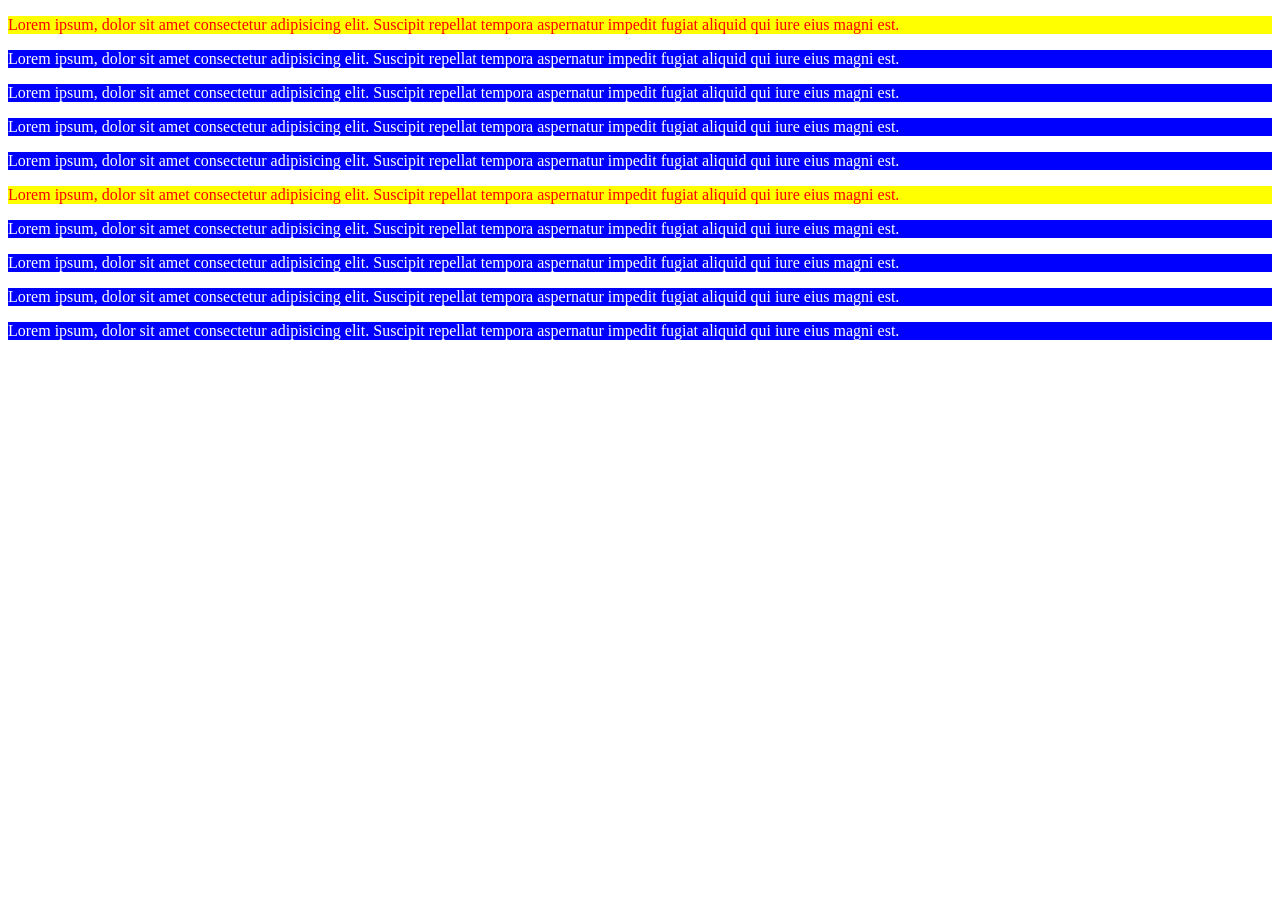
<file: 02-css-play/index.html>
<!DOCTYPE html>
<html lang="en">
<head>
    <meta charset="UTF-8">
    <meta name="viewport" content="width=device-width, initial-scale=1.0">
    <title>CSS </title>
    <style>
        p{
            background-color: blue;
            color: white;
        }
        div p:first-child{
            background-color: yellow;
            color: red;
        }
    </style>
</head>
<body>
    <div class="para">
        <p class="first">Lorem ipsum, dolor sit amet consectetur adipisicing elit. Suscipit repellat tempora aspernatur impedit fugiat aliquid qui iure eius magni est.</p>
        <p>Lorem ipsum, dolor sit amet consectetur adipisicing elit. Suscipit repellat tempora aspernatur impedit fugiat aliquid qui iure eius magni est.</p>
        <p>Lorem ipsum, dolor sit amet consectetur adipisicing elit. Suscipit repellat tempora aspernatur impedit fugiat aliquid qui iure eius magni est.</p>
        <p>Lorem ipsum, dolor sit amet consectetur adipisicing elit. Suscipit repellat tempora aspernatur impedit fugiat aliquid qui iure eius magni est.</p>
        <p>Lorem ipsum, dolor sit amet consectetur adipisicing elit. Suscipit repellat tempora aspernatur impedit fugiat aliquid qui iure eius magni est.</p>
    </div>

    <div class="para">
        <p class="first">Lorem ipsum, dolor sit amet consectetur adipisicing elit. Suscipit repellat tempora aspernatur impedit fugiat aliquid qui iure eius magni est.</p>
        <p>Lorem ipsum, dolor sit amet consectetur adipisicing elit. Suscipit repellat tempora aspernatur impedit fugiat aliquid qui iure eius magni est.</p>
        <p>Lorem ipsum, dolor sit amet consectetur adipisicing elit. Suscipit repellat tempora aspernatur impedit fugiat aliquid qui iure eius magni est.</p>
        <p>Lorem ipsum, dolor sit amet consectetur adipisicing elit. Suscipit repellat tempora aspernatur impedit fugiat aliquid qui iure eius magni est.</p>
        <p>Lorem ipsum, dolor sit amet consectetur adipisicing elit. Suscipit repellat tempora aspernatur impedit fugiat aliquid qui iure eius magni est.</p>
    </div>
</body>
</html>
</file>
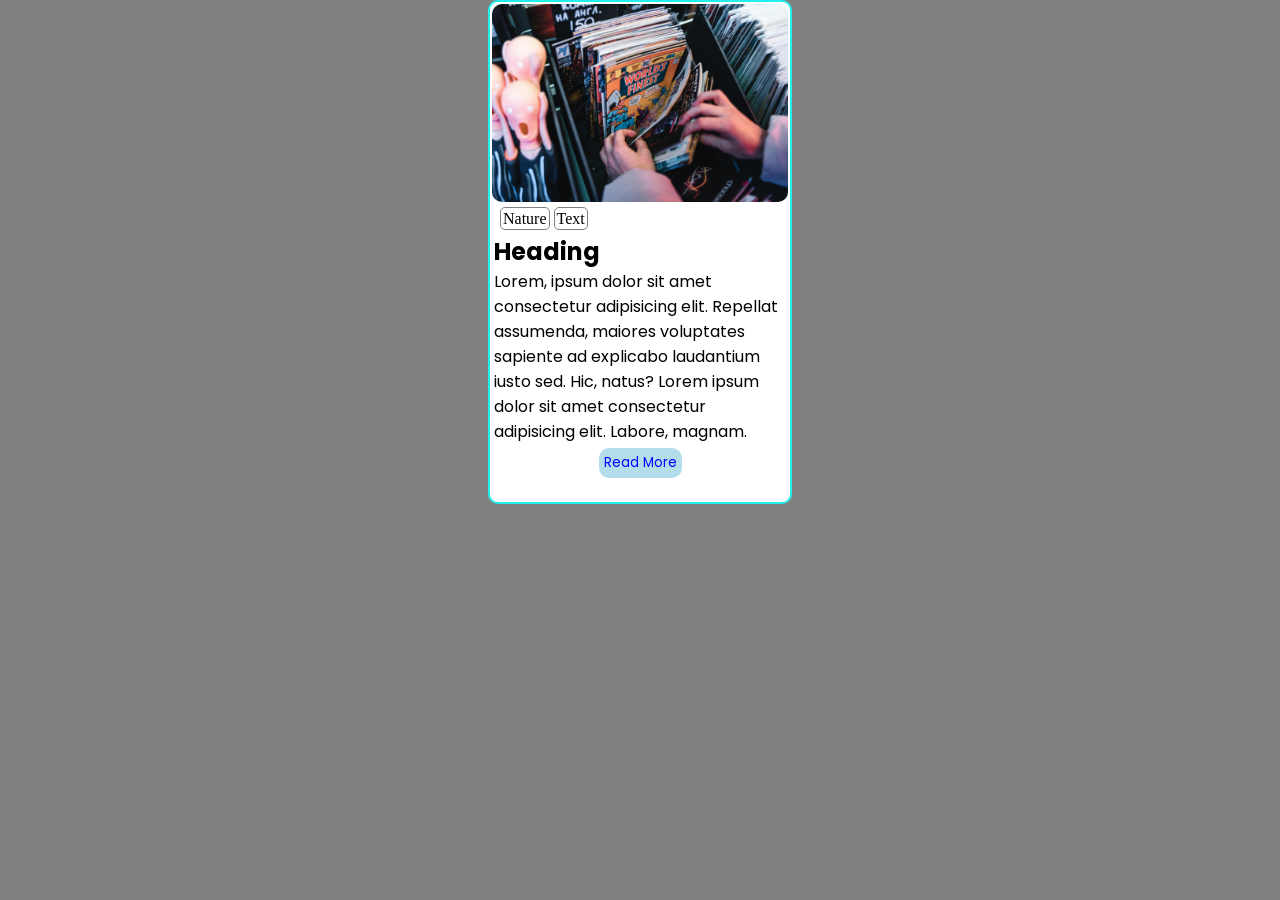
<file: 03-card-design/index.html>
<!DOCTYPE html>
<html lang="en">
<head>
    <meta charset="UTF-8">
    <meta name="viewport" content="width=device-width, initial-scale=1.0">
    <title>Card Design</title>
    <link rel="stylesheet" href="style.css">
</head>
<body>
    <div class="box">
        <div class="image">
            <img width="100%" src="pexels-image.jpg" alt="pixel-image">
        </div>
        
        <div class="tags">
            <span>Nature</span>
            <span>Text</span>
        </div>
        <div class="content">
        <h2>Heading</h2>
        <p>Lorem, ipsum dolor sit amet consectetur adipisicing elit. Repellat assumenda, maiores voluptates sapiente ad explicabo laudantium iusto sed. Hic, natus? Lorem ipsum dolor sit amet consectetur adipisicing elit. Labore, magnam.</p>
        </div>
        <div class="button">
            <button>Read More</button>
        </div>
        
    </div>
</body>
</html>
</file>
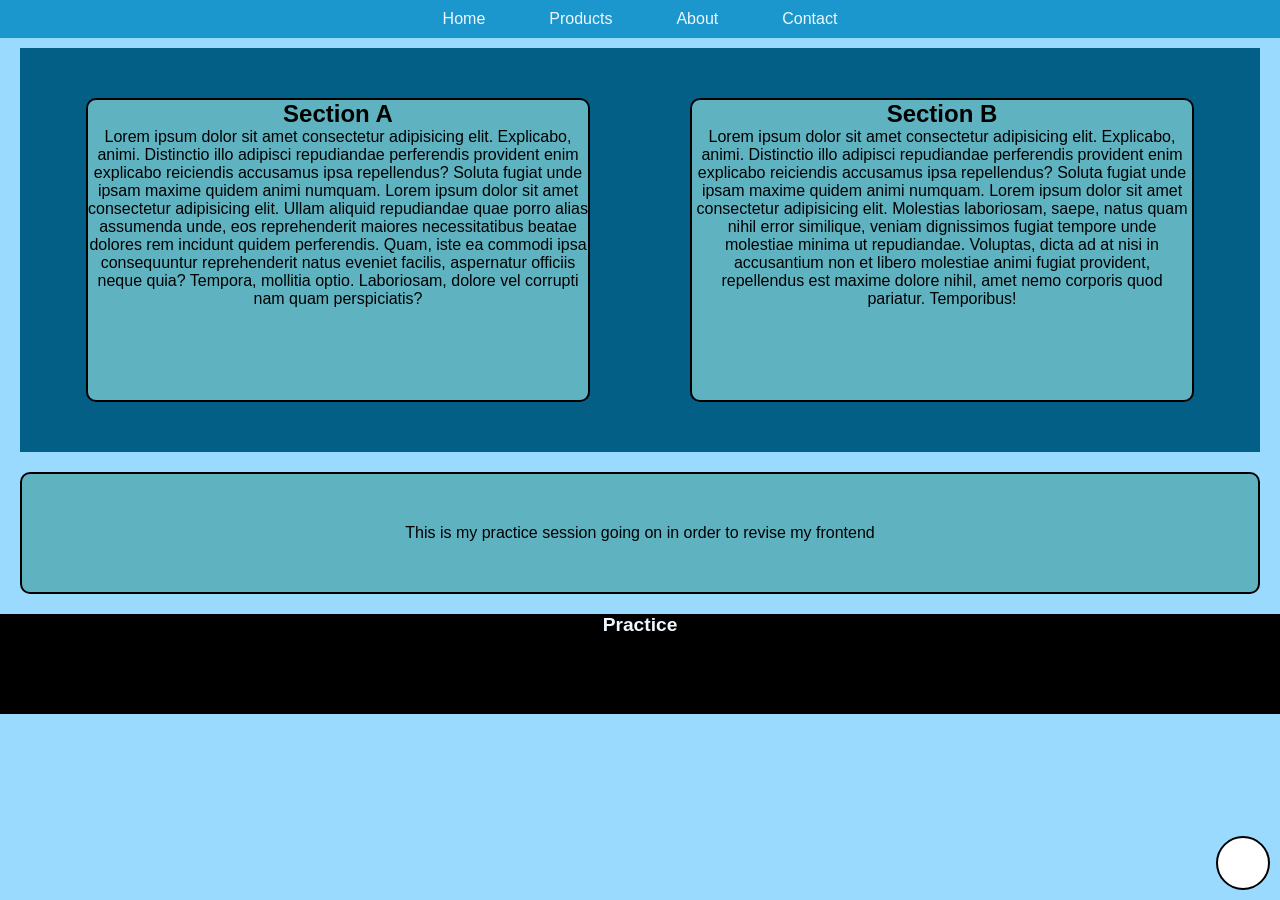
<file: 05-layout-design/index.html>
<!DOCTYPE html>
<html lang="en">
<head>
    <meta charset="UTF-8">
    <meta name="viewport" content="width=device-width, initial-scale=1.0">
    <title>Layout Design</title>
    <style>
        *{
            margin: 0;
            padding: 0;
        }

        body{
            background-color: rgb(154, 218, 255);
        }

        header{
            position: sticky;
            top: 0;
        }

        nav{
            padding: 10px 0px;
            background-color: rgb(27, 151, 205);
        }

        ul{
            text-align: center;
        }

        ul li{
            list-style: none;
            display: inline;
            padding: 30px;
            font-weight: 500;
            font-family: 'Segoe UI', Tahoma, Geneva, Verdana, sans-serif;
        }

        ul li a{
            text-decoration: none;
            color: aliceblue;
        }

        .container{
            display: flex;
            margin: 10px 20px;
            padding: 50px 0px;
            gap: 100px;
            text-align: center;
            justify-content: center;
            background: rgb(4, 95, 134);
        }

        .container section{
            height: 300px;
            width: 500px;
            border: 2px solid black;
            border-radius: 10px;
            font-family: 'Lucida Sans', 'Lucida Sans Regular', 'Lucida Grande', 'Lucida Sans Unicode', Geneva, Verdana, sans-serif;
            background: #5fb3c0;
        }

        footer{
            text-align: center;
            font-size: larger;
            font-weight: 600;
            font-family: 'Segoe UI', Tahoma, Geneva, Verdana, sans-serif;
            background: #000;
            color: aliceblue;
            height: 100px;
        }

        .logo{
            height: 50px;
            width: 50px;
            background: #fff;
            bottom: 10px;
            right: 10px;
            position: fixed;
            border-radius: 50%;
            border: 2px solid black;
            

        }

        .text-box{
            border: 2px solid black;
            border-radius: 10px;
            margin: 20px;
            padding: 50px 0px;
            text-align: center;
            font-family: 'Lucida Sans', 'Lucida Sans Regular', 'Lucida Grande', 'Lucida Sans Unicode', Geneva, Verdana, sans-serif;
            background: #5fb3c0;
        }


    </style>
</head>
<body>
    <header>
        <nav>
            <ul>
                <li><a href="#">Home</a></li> 
                <li><a href="#">Products</a></li>
                <li><a href="#">About</a></li>
                <li><a href="#">Contact</a></li>
            </ul>
        </nav>
    </header>

    <main>
        <div class="container">
        <section>
            <h1>Section A</h1>
            <p>Lorem ipsum dolor sit amet consectetur adipisicing elit. Explicabo, animi. Distinctio illo adipisci repudiandae perferendis provident enim explicabo reiciendis accusamus ipsa repellendus? Soluta fugiat unde ipsam maxime quidem animi numquam. Lorem ipsum dolor sit amet consectetur adipisicing elit. Ullam aliquid repudiandae quae porro alias assumenda unde, eos reprehenderit maiores necessitatibus beatae dolores rem incidunt quidem perferendis. Quam, iste ea commodi ipsa consequuntur reprehenderit natus eveniet facilis, aspernatur officiis neque quia? Tempora, mollitia optio. Laboriosam, dolore vel corrupti nam quam perspiciatis?</p>
        </section>

        <section>
            <h1>Section B</h1>
            <p>Lorem ipsum dolor sit amet consectetur adipisicing elit. Explicabo, animi. Distinctio illo adipisci repudiandae perferendis provident enim explicabo reiciendis accusamus ipsa repellendus? Soluta fugiat unde ipsam maxime quidem animi numquam. Lorem ipsum dolor sit amet consectetur adipisicing elit. Molestias laboriosam, saepe, natus quam nihil error similique, veniam dignissimos fugiat tempore unde molestiae minima ut repudiandae. Voluptas, dicta ad at nisi in accusantium non et libero molestiae animi fugiat provident, repellendus est maxime dolore nihil, amet nemo corporis quod pariatur. Temporibus!</p>
        </section>
    </div>
    </main>

    <div class="text-box">
        <p>This is my practice session going on in order to revise my frontend</p>
    </div>

    <div class="logo"></div>

    <footer>
        <p>Practice</p>
    </footer>
</body>
</html>
</file>
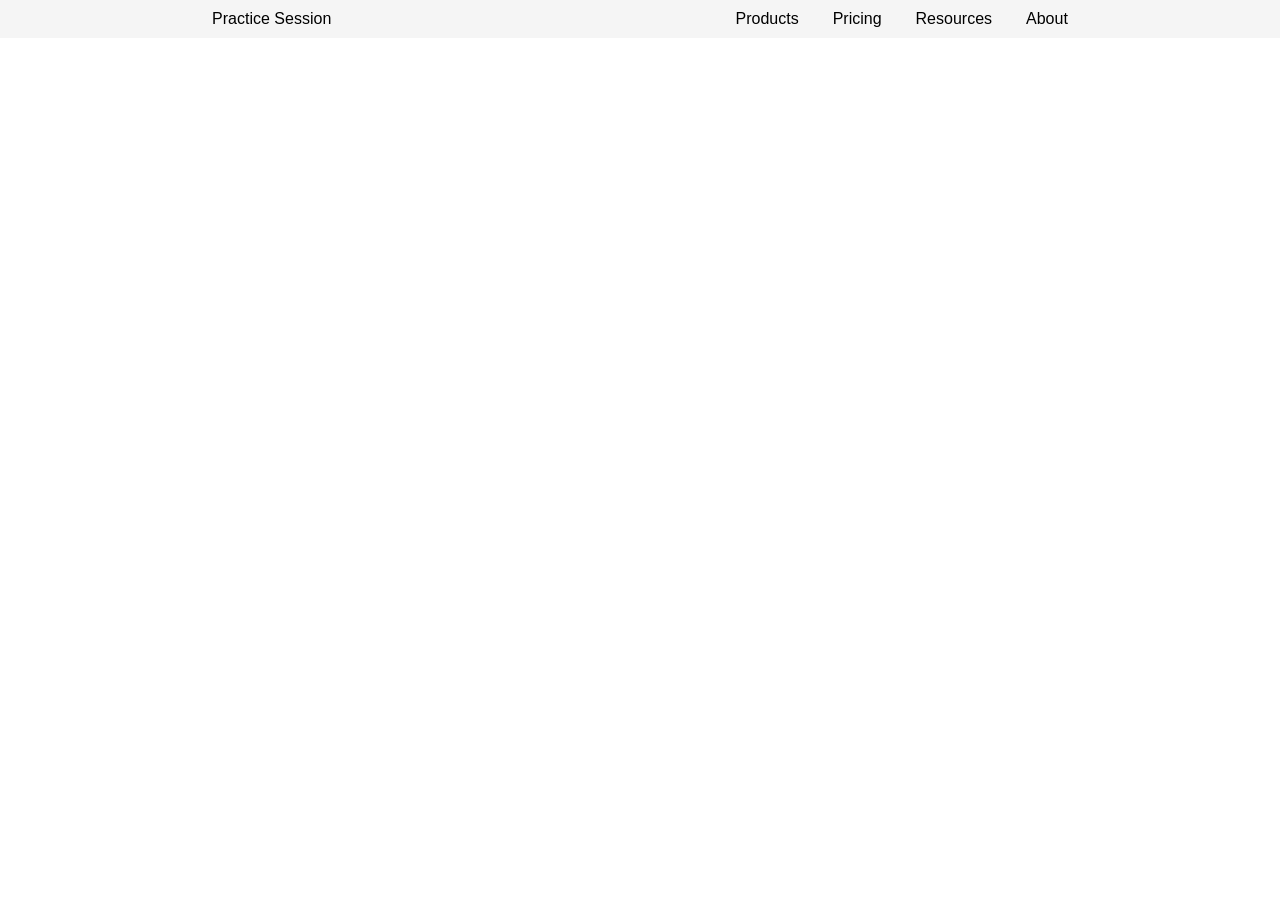
<file: 06-navbar-flex/index.html>
<!DOCTYPE html>
<html lang="en">
<head>
    <meta charset="UTF-8">
    <meta name="viewport" content="width=device-width, initial-scale=1.0">
    <title>Navbar Flex</title>
    <style>
        *{
            margin: 0;
            padding: 0;
        }

        nav{
            display: flex;
            justify-content: space-around;
            align-items: center;
            font-family: 'Segoe UI', Tahoma, Geneva, Verdana, sans-serif;
            padding: 10px;
            background: whitesmoke;
        }
        .right ul{
            display: flex;
            gap: 34px;
        }
        .right ul li{
            list-style: none;
            display: flex;
            align-items: center;
        }
    </style>
</head>
<body>
    <header>
        <nav>
            <div class="logo">
                Practice Session
            </div>
            <div class="right">
                <ul>
                    <li>Products</li>
                    <li>Pricing</li>
                    <li>Resources</li>
                    <li>About</li>
                </ul>
            </div>
        </nav>
    </header>
</body>
</html>
</file>
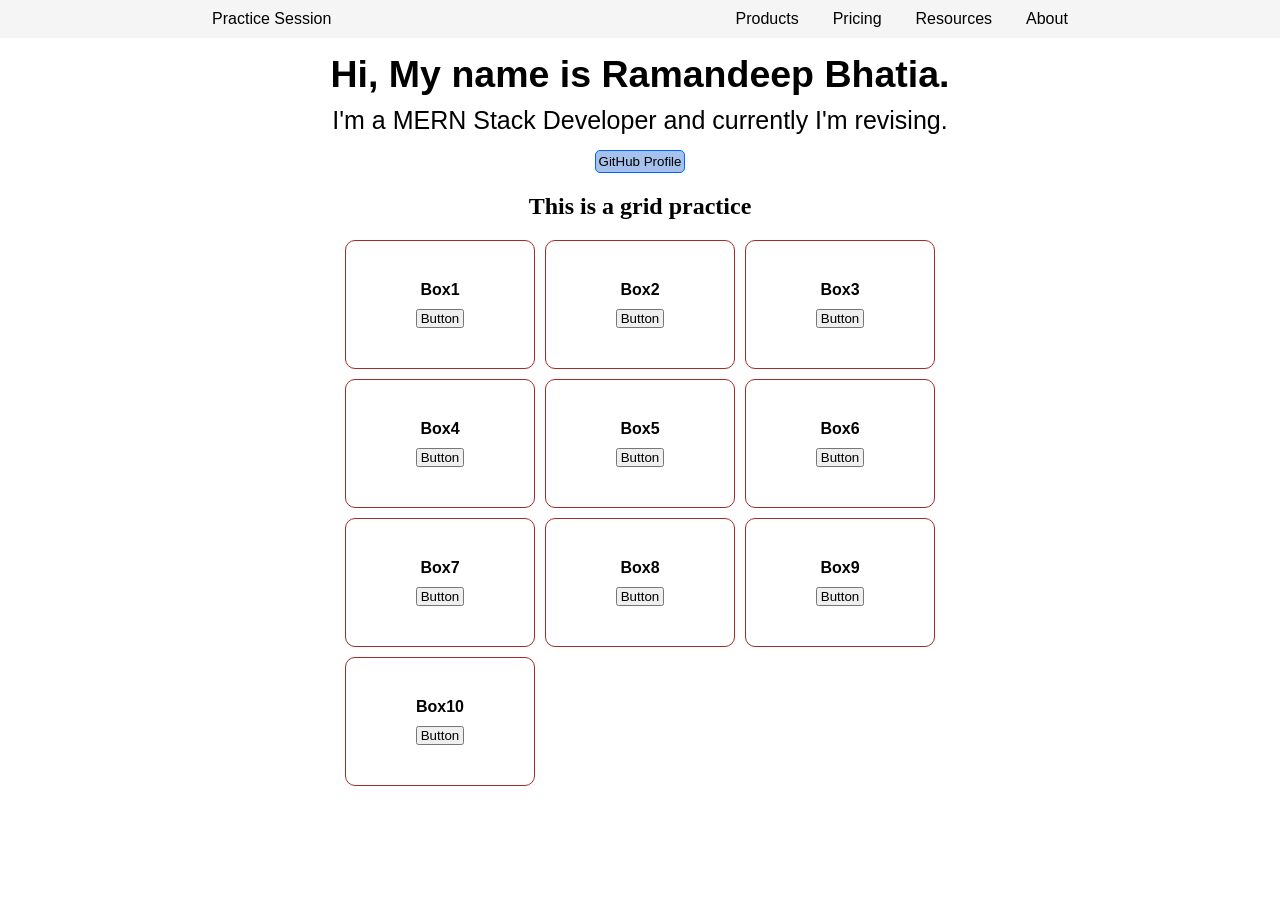
<file: 07-grid-design/index.html>
<!DOCTYPE html>
<html lang="en">
<head>
    <meta charset="UTF-8">
    <meta name="viewport" content="width=device-width, initial-scale=1.0">
    <title>Navbar Flex</title>
    <style>
        *{
            margin: 0;
            padding: 0;
        }

        nav{
            display: flex;
            justify-content: space-around;
            align-items: center;
            font-family: 'Segoe UI', Tahoma, Geneva, Verdana, sans-serif;
            padding: 10px;
            background: whitesmoke;
        }
        .right ul{
            display: flex;
            gap: 34px;
        }
        .right ul li{
            list-style: none;
            display: flex;
            align-items: center;
        }

        .main {
            display: flex;
            flex-direction: column;
            justify-content: center;
            align-items: center;
            font-family: 'Segoe UI', Tahoma, Geneva, Verdana, sans-serif;
            gap: 10px;
            margin: 15px;

            font-size: 25px;
        }

        .main button{
            padding: 3px;
            border: 1px solid rgb(0, 102, 255);
            border-radius: 5px;
            font-family: 'Segoe UI', Tahoma, Geneva, Verdana, sans-serif;
            margin-top: 5px;
            background-color: rgba(103, 151, 223, 0.591);
            cursor: pointer;
        }

        .main button:hover{
            background: rgba(70, 115, 182, 0.591);
        }

        .grid{
            display: flex;
            flex-direction: column;
            justify-content: center;
            align-items: center;
            margin: 20px;
            gap: 20px;
        }

        .box{
            font-family: 'Segoe UI', Tahoma, Geneva, Verdana, sans-serif;
            font-weight: bolder;
            border: 1px solid brown;
            text-align: center;
            padding: 40px 70px;
            border-radius: 10px;
            display: flex;
            flex-direction: column;
            gap: 10px;
        }

        .parent{
            display: grid;
            grid-template-columns: 1fr 1fr 1fr;
            gap: 10px;
        }

        @media screen and (max-width: 600px){
            .parent{
                grid-template-columns: 1fr;
            }
        }

    </style>
</head>
<body>
    <header>
        <nav>
            <div class="logo">
                Practice Session
            </div>
            <div class="right">
                <ul>
                    <li>Products</li>
                    <li>Pricing</li>
                    <li>Resources</li>
                    <li>About</li>
                </ul>
            </div>
        </nav>
    </header>

    <main>
        <section class="hero">
            <div class="main">
                <h2>Hi, My name is Ramandeep Bhatia.</h2>
                <p>I'm a MERN Stack Developer and currently I'm revising.</p>
                <button>GitHub Profile</button>
            </div>
        </section>

        <section>
            <div class="grid">
                <h2>This is a grid practice</h2>
                <div class="parent">
                    <div class="box">
                        <p>Box1</p>
                        <button>Button</button>
                    </div>
                    <div class="box">
                        <p>Box2</p>
                        <button>Button</button>
                    </div>
                    <div class="box">
                        <p>Box3</p>
                        <button>Button</button>
                    </div>
                    <div class="box">
                        <p>Box4</p>
                        <button>Button</button>
                    </div>
                    <div class="box">
                        <p>Box5</p>
                        <button>Button</button>
                    </div>
                    <div class="box">
                        <p>Box6</p>
                        <button>Button</button>
                    </div>
                    <div class="box">
                        <p>Box7</p>
                        <button>Button</button>
                    </div>
                    <div class="box">
                        <p>Box8</p>
                        <button>Button</button>
                    </div>
                    <div class="box">
                        <p>Box9</p>
                        <button>Button</button>
                    </div>
                    <div class="box">
                        <p>Box10</p>
                        <button>Button</button>
                    </div>
                </div>
            </div>
        </section>
        
    </main>
</body>
</html>
</file>
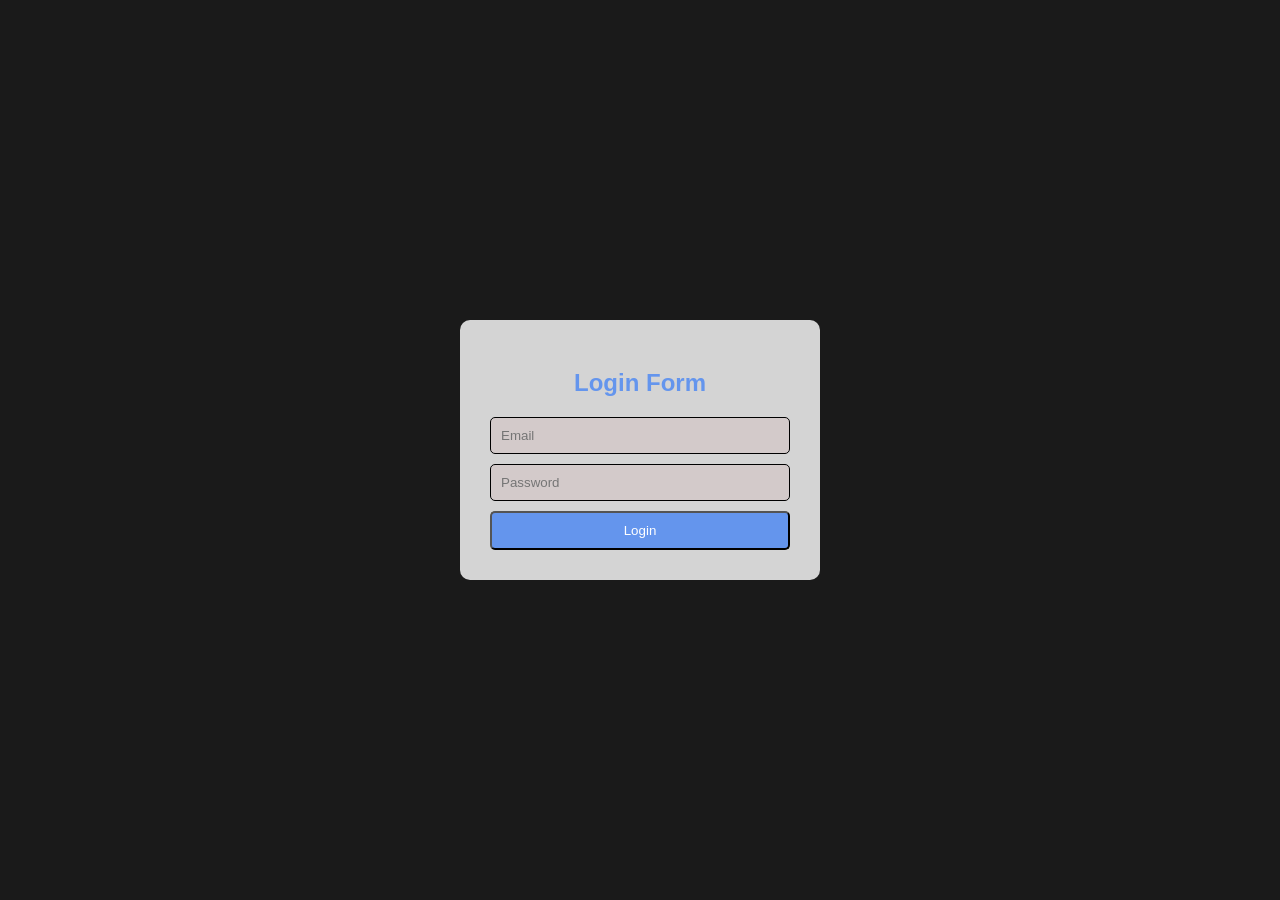
<file: 08-login-page/index.html>
<!DOCTYPE html>
<html lang="en">
<head>
    <meta charset="UTF-8">
    <meta name="viewport" content="width=device-width, initial-scale=1.0">
    <title>Login Page</title>
    <link rel="stylesheet" href="style.css">
</head>
<body>
    <div class="card">
        <h2>Login Form</h2>
        <form>
            <input type="email" placeholder="Email">
            <input type="password" placeholder="Password">
            <button type="submit">Login</button>
        </form>
    </div>
</body>
</html>
</file>
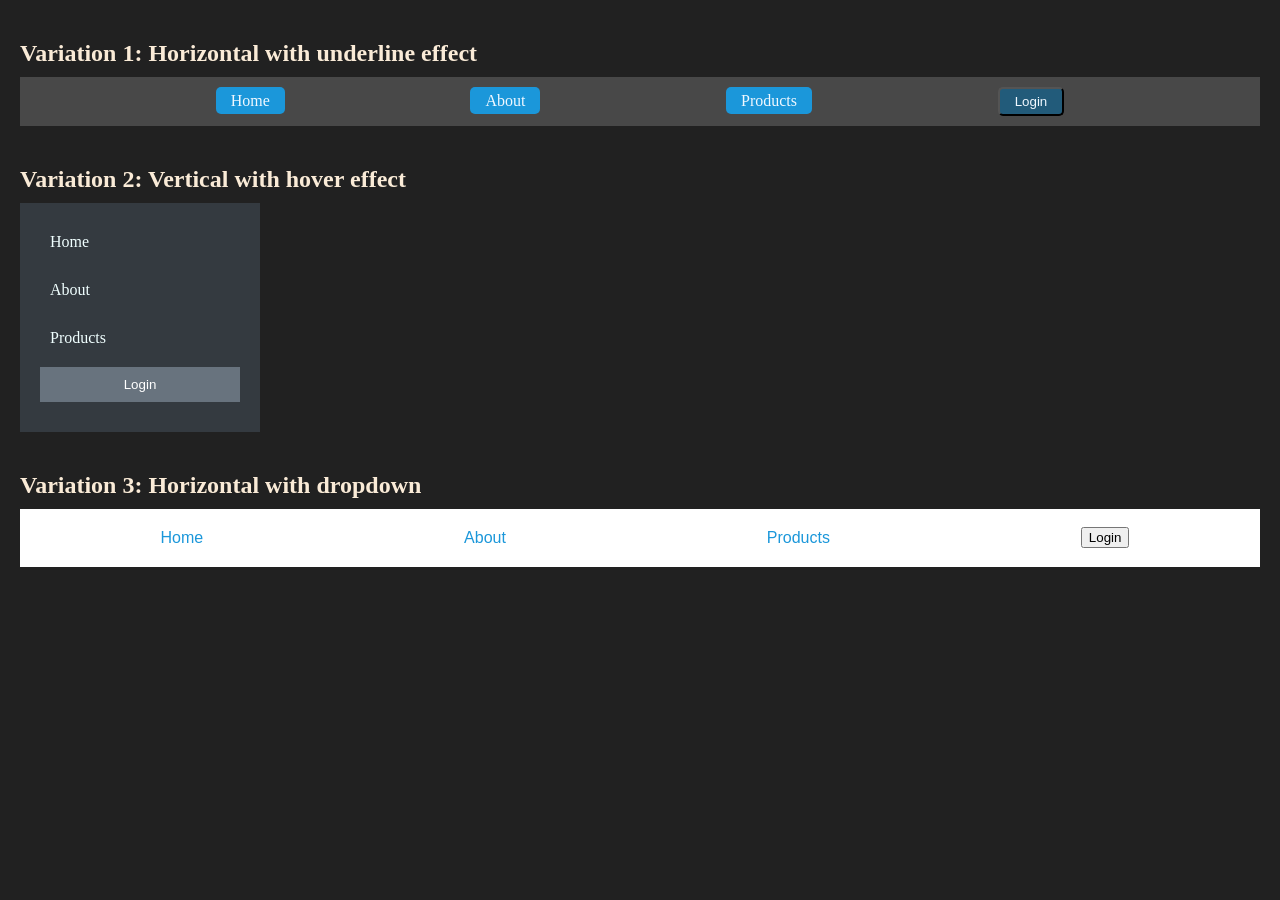
<file: 09-more-navbars/index.html>
<!DOCTYPE html>
<html lang="en">
<head>
    <meta charset="UTF-8">
    <meta name="viewport" content="width=device-width, initial-scale=1.0">
    <title>Navbars</title>
    <style>
        body{
            font-family: Georgia, 'Times New Roman', Times, serif;
            margin: 0;
            padding: 20px;
            background-color: #212121;
            color: antiquewhite;
        }

        .nav{
            margin-bottom: 40px;
        }

        h2{
            margin-bottom: 10px;
        }

        .nav1{
            background-color: #484848;
            padding: 10px;
        }

        .nav1 ul{
            list-style-type: none;
            display: flex;
            justify-content: space-evenly;
            align-items: center;
            margin: 0;
            padding: 0; 
        }

        .nav1 li{
            display: inline;
        }

        .nav1 a{
            text-decoration: none;
            color: aliceblue;
            background-color: #1b97da;
            padding: 5px 15px;
            border-radius: 5px;

            position: relative;
        }

        .nav1 .login-button{
            color: aliceblue;
            background-color: #196289c8;
            padding: 5px 15px;
            border-radius: 5px;
            cursor: pointer;
        }

        .nav1 a::after{
            content: "";
            position: absolute;
            height: 2px;
            width: 100%;
            bottom: 0;
            left: 0;
            background-color: #011d2c;
            transform: scaleX(0);
            transition: transform 0.3s ease-in-out;
        }

        .nav1 a:hover::after{
            transform: scaleX(1);
        }



        .nav2{
            background-color: #343a40;
            width: 200px;
            padding: 20px;
        }

        .nav2 ul{
            list-style-type: none;
            margin: 0;
            padding: 0;
        }

        .nav2 li{
            margin-bottom: 10px;
        }

        .nav2 a{
            text-decoration: none;
            color: azure;
            display: block;
            padding: 10px;
            width: 100%;
        }

        .nav2 a:hover{
            background-color: #68737e;
        }

        .nav2 .login-button{
            background-color: #68737e;
            color: #fff;
            border: none;
            width: 100%;
            padding: 10px;
            cursor: pointer;
        }

        .nav2 .login-button:hover{
            background-color: #678bae;
            border: 1px solid white;
        }

        .nav3{
            background-color: #fff;
            padding: 10px;
        }

        .nav3 ul{
            list-style-type: none;
            margin: 0;
            padding: 0;
            display: flex;
            justify-content: space-around;
            align-items: center;
        }

        .nav3 a{
            text-decoration: none;
            color: #1b97da;
            font-family: 'Franklin Gothic Medium', sans-serif;
            padding: 10px;
            display: block;
        }

        .nav3 .dropdown-content{
            display: none;
        }

        .nav3 .dropdown:hover .dropdown-content{
            display: block;
            position: absolute;
            background-color: #2f2f2f
        }
    </style>
</head>
<body>
    <div class="nav">
        <h2>Variation 1: Horizontal with underline effect</h2>
        <nav class="nav1">
            <ul>
                <li><a href="#">Home</a></li>
                <li><a href="#">About</a></li>
                <li><a href="#">Products</a></li>
                <li><button class="login-button">Login</button></li>
            </ul>
        </nav>
    </div>

    <div class="nav">
        <h2>Variation 2: Vertical with hover effect</h2>
        <nav class="nav2">
            <ul>
                <li><a href="#">Home</a></li>
                <li><a href="#">About</a></li>
                <li><a href="#">Products</a></li>
                <li><button class="login-button">Login</button></li>
            </ul>
        </nav>
    </div>

    <div class="nav">
        <h2>Variation 3: Horizontal with dropdown</h2>
        <nav class="nav3">
            <ul>
                <li><a href="#">Home</a></li>
                <li class="dropdown"><a href="#">About</a>
                <div class="dropdown-content">
                    <a href="#">Our Story</a>
                    <a href="#">Team</a>
                    <a href="#">Contact</a>
                </div>
                </li>
                <li><a href="#">Products</a></li>
                <li><button class="login-button">Login</button></li>
            </ul>
        </nav>
    </div>
</body>
</html>
</file>
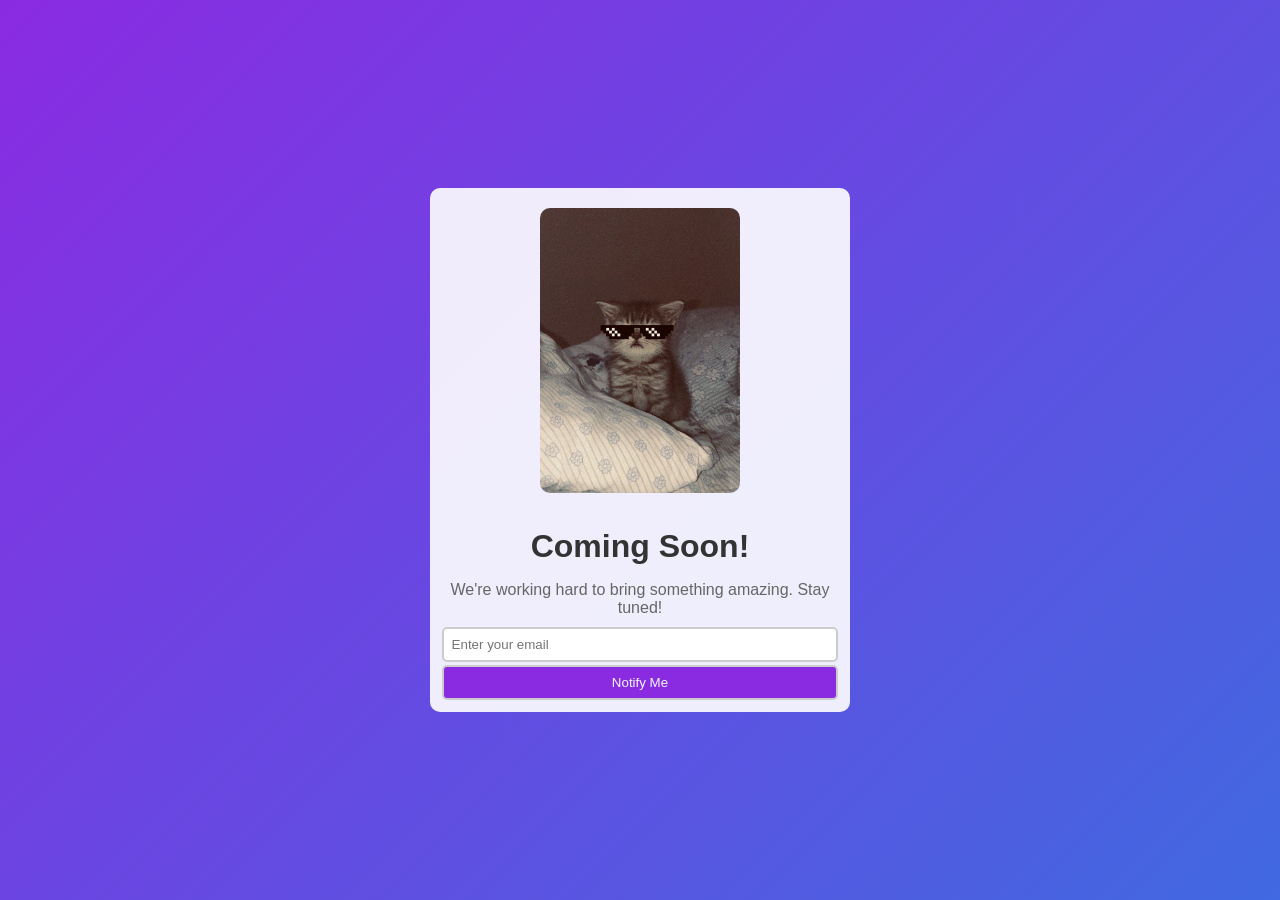
<file: 10-coming-soon-page/index.html>
<!DOCTYPE html>
<html lang="en">

<head>
    <meta charset="UTF-8">
    <meta name="viewport" content="width=device-width, initial-scale=1.0">
    <title>Coming Soon Page</title>
    <link rel="stylesheet" href="style.css">
</head>

<body>
    <div class="container">
        <div class="content">
            <img src="./myCat.jpg" class="image" alt="myCat">
            <h1>Coming Soon!</h1>
            <p>We're working hard to bring something amazing. Stay tuned!</p>
            <form id="notify-form">
                <input type="email" placeholder="Enter your email" required>
                <button type="submit">Notify Me</button>
            </form>
        </div>
    </div>
</body>

</html>
</file>
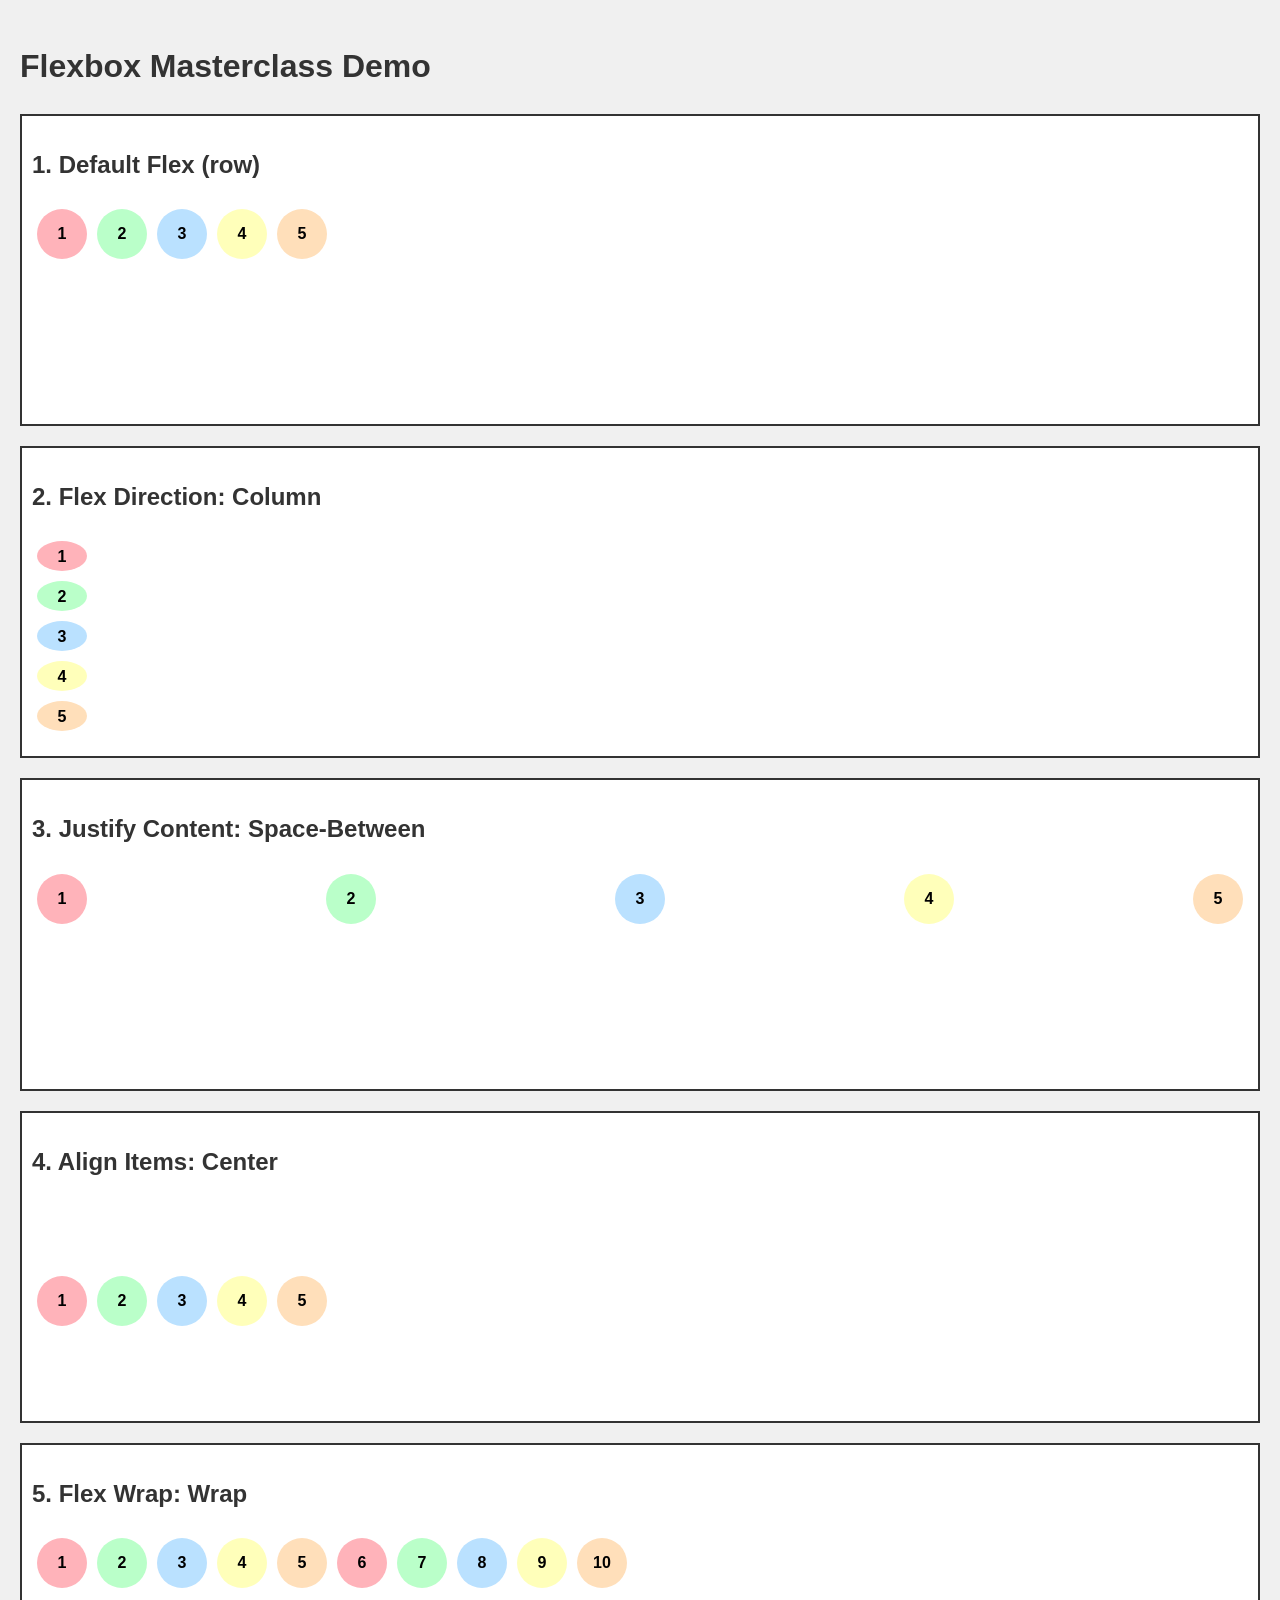
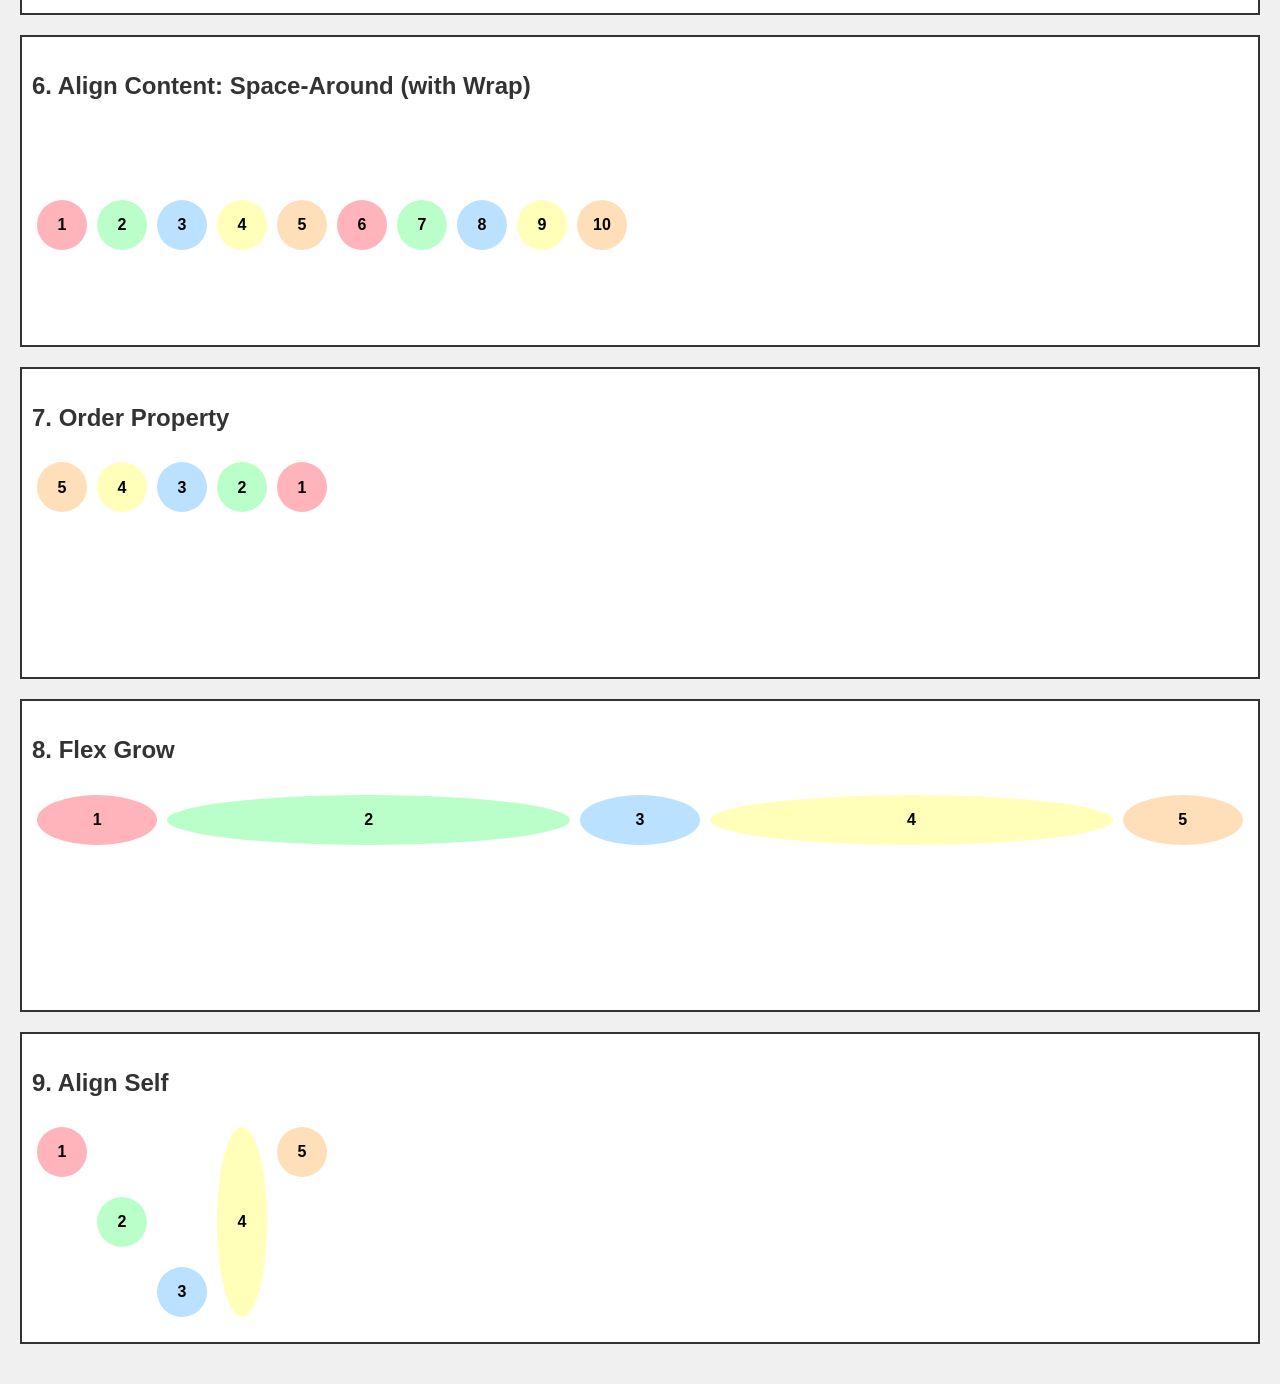
<file: 11-flexbox/index.html>
<!DOCTYPE html>
<html lang="en">
  <head>
    <meta charset="UTF-8" />
    <meta name="viewport" content="width=device-width, initial-scale=1.0" />
    <title>Flexbox Masterclass Demo</title>
    <style>
      body {
        font-family: Arial, sans-serif;
        line-height: 1.6;
        margin: 0;
        padding: 20px;
        background-color: #f0f0f0;
      }
      h1,
      h2 {
        color: #333;
      }
      .container {
        background-color: #fff;
        border: 2px solid #333;
        margin-bottom: 20px;
        padding: 10px;
      }
      .flex-container {
        display: flex;
        height: 200px;
        margin-bottom: 10px;
      }
      .circle {
        width: 50px;
        height: 50px;
        border-radius: 50%;
        display: flex;
        justify-content: center;
        align-items: center;
        font-weight: bold;
        margin: 5px;
      }
      .pastel-1 {
        background-color: #ffb3ba;
      }
      .pastel-2 {
        background-color: #baffc9;
      }
      .pastel-3 {
        background-color: #bae1ff;
      }
      .pastel-4 {
        background-color: #ffffba;
      }
      .pastel-5 {
        background-color: #ffdfba;
      }
    </style>
  </head>
  <body>
    <h1>Flexbox Masterclass Demo</h1>

    <div class="container">
      <h2>1. Default Flex (row)</h2>
      <div class="flex-container">
        <div class="circle pastel-1">1</div>
        <div class="circle pastel-2">2</div>
        <div class="circle pastel-3">3</div>
        <div class="circle pastel-4">4</div>
        <div class="circle pastel-5">5</div>
      </div>
    </div>

    <div class="container">
      <h2>2. Flex Direction: Column</h2>
      <div class="flex-container" style="flex-direction: column">
        <div class="circle pastel-1">1</div>
        <div class="circle pastel-2">2</div>
        <div class="circle pastel-3">3</div>
        <div class="circle pastel-4">4</div>
        <div class="circle pastel-5">5</div>
      </div>
    </div>

    <div class="container">
      <h2>3. Justify Content: Space-Between</h2>
      <div class="flex-container" style="justify-content: space-between">
        <div class="circle pastel-1">1</div>
        <div class="circle pastel-2">2</div>
        <div class="circle pastel-3">3</div>
        <div class="circle pastel-4">4</div>
        <div class="circle pastel-5">5</div>
      </div>
    </div>

    <div class="container">
      <h2>4. Align Items: Center</h2>
      <div class="flex-container" style="align-items: center">
        <div class="circle pastel-1">1</div>
        <div class="circle pastel-2">2</div>
        <div class="circle pastel-3">3</div>
        <div class="circle pastel-4">4</div>
        <div class="circle pastel-5">5</div>
      </div>
    </div>

    <div class="container">
      <h2>5. Flex Wrap: Wrap</h2>
      <div class="flex-container" style="flex-wrap: wrap; height: auto">
        <div class="circle pastel-1">1</div>
        <div class="circle pastel-2">2</div>
        <div class="circle pastel-3">3</div>
        <div class="circle pastel-4">4</div>
        <div class="circle pastel-5">5</div>
        <div class="circle pastel-1">6</div>
        <div class="circle pastel-2">7</div>
        <div class="circle pastel-3">8</div>
        <div class="circle pastel-4">9</div>
        <div class="circle pastel-5">10</div>
      </div>
    </div>

    <div class="container">
      <h2>6. Align Content: Space-Around (with Wrap)</h2>
      <div
        class="flex-container"
        style="flex-wrap: wrap; align-content: space-around"
      >
        <div class="circle pastel-1">1</div>
        <div class="circle pastel-2">2</div>
        <div class="circle pastel-3">3</div>
        <div class="circle pastel-4">4</div>
        <div class="circle pastel-5">5</div>
        <div class="circle pastel-1">6</div>
        <div class="circle pastel-2">7</div>
        <div class="circle pastel-3">8</div>
        <div class="circle pastel-4">9</div>
        <div class="circle pastel-5">10</div>
      </div>
    </div>

    <div class="container">
      <h2>7. Order Property</h2>
      <div class="flex-container">
        <div class="circle pastel-1" style="order: 5">1</div>
        <div class="circle pastel-2" style="order: 4">2</div>
        <div class="circle pastel-3" style="order: 3">3</div>
        <div class="circle pastel-4" style="order: 2">4</div>
        <div class="circle pastel-5" style="order: 1">5</div>
      </div>
    </div>

    <div class="container">
      <h2>8. Flex Grow</h2>
      <div class="flex-container">
        <div class="circle pastel-1" style="flex-grow: 1">1</div>
        <div class="circle pastel-2" style="flex-grow: 5">2</div>
        <div class="circle pastel-3" style="flex-grow: 1">3</div>
        <div class="circle pastel-4" style="flex-grow: 5">4</div>
        <div class="circle pastel-5" style="flex-grow: 1">5</div>
      </div>
    </div>

    <div class="container">
      <h2>9. Align Self</h2>
      <div class="flex-container">
        <div class="circle pastel-1" style="align-self: flex-start">1</div>
        <div class="circle pastel-2" style="align-self: center">2</div>
        <div class="circle pastel-3" style="align-self: flex-end">3</div>
        <div class="circle pastel-4" style="align-self: stretch; height: auto">
          4
        </div>
        <div class="circle pastel-5">5</div>
      </div>
    </div>
  </body>
</html>
</file>
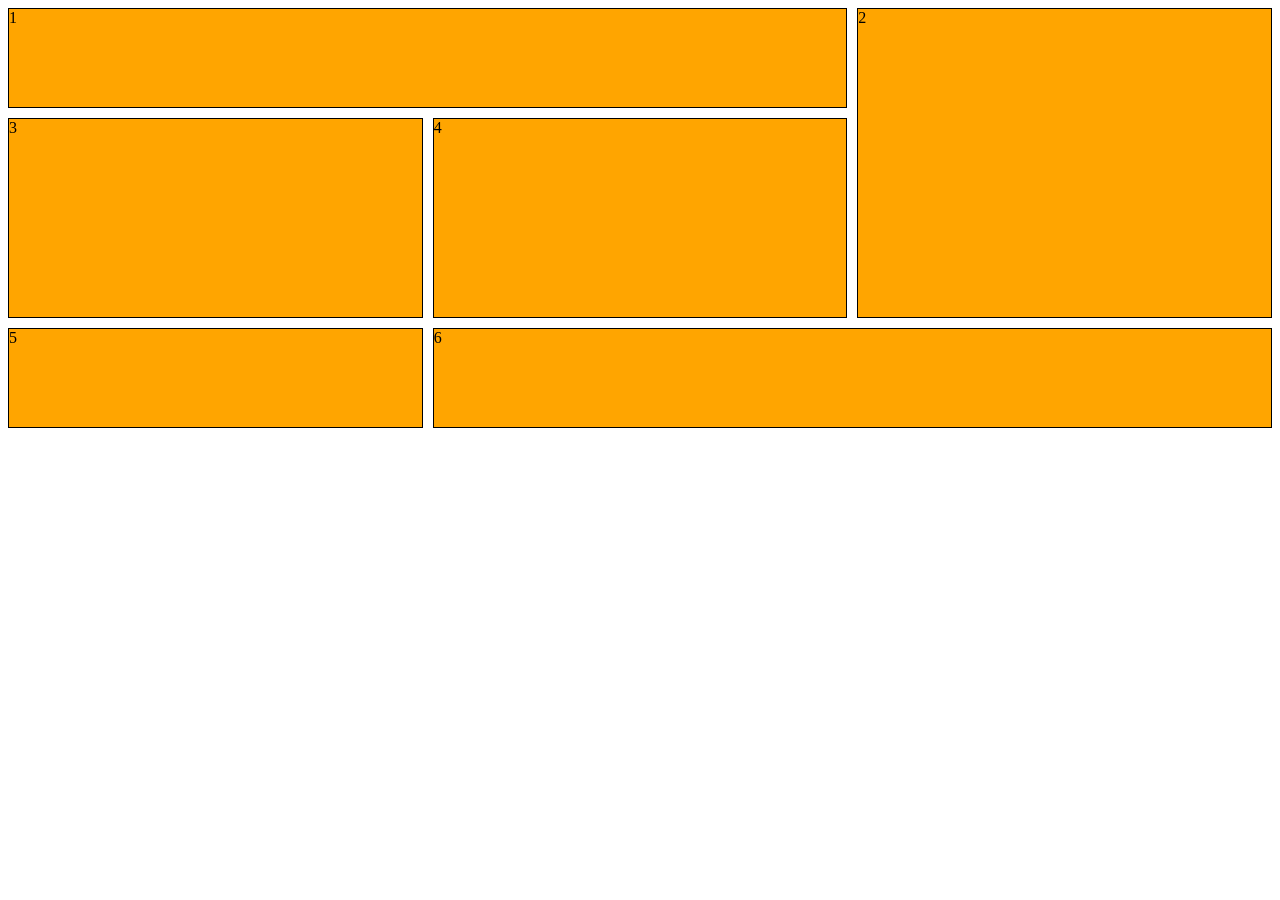
<file: 12-grid/index.html>
<!DOCTYPE html>
<html lang="en">
<head>
    <meta charset="UTF-8">
    <meta name="viewport" content="width=device-width, initial-scale=1.0">
    <title>Grid Basics</title>
    <style>
        .grid-container{
            display: grid;
            /* grid-template-columns: 1fr 2fr 1fr; */
            grid-template-columns: repeat(3, 1fr);
            grid-template-rows: 100px 200px 100px;
            gap: 10px;
        }

        .item{
            background-color: orange;
            border: 1px solid black;
        }

        .item1{
            grid-column: 1/3;
            grid-row: 1/2;
        }

        .item2{
            grid-column: 3/4;
            grid-row: 1/3;
        }

        .item6{
            grid-column: 2/4;
        }
    </style>
</head>
<body>
    <div class="grid-container">
        <div class="item item1">1</div>
        <div class="item item2">2</div>
        <div class="item">3</div>
        <div class="item">4</div>
        <div class="item">5</div>
        <div class="item item6">6</div>
    </div>
</body>
</html>
</file>
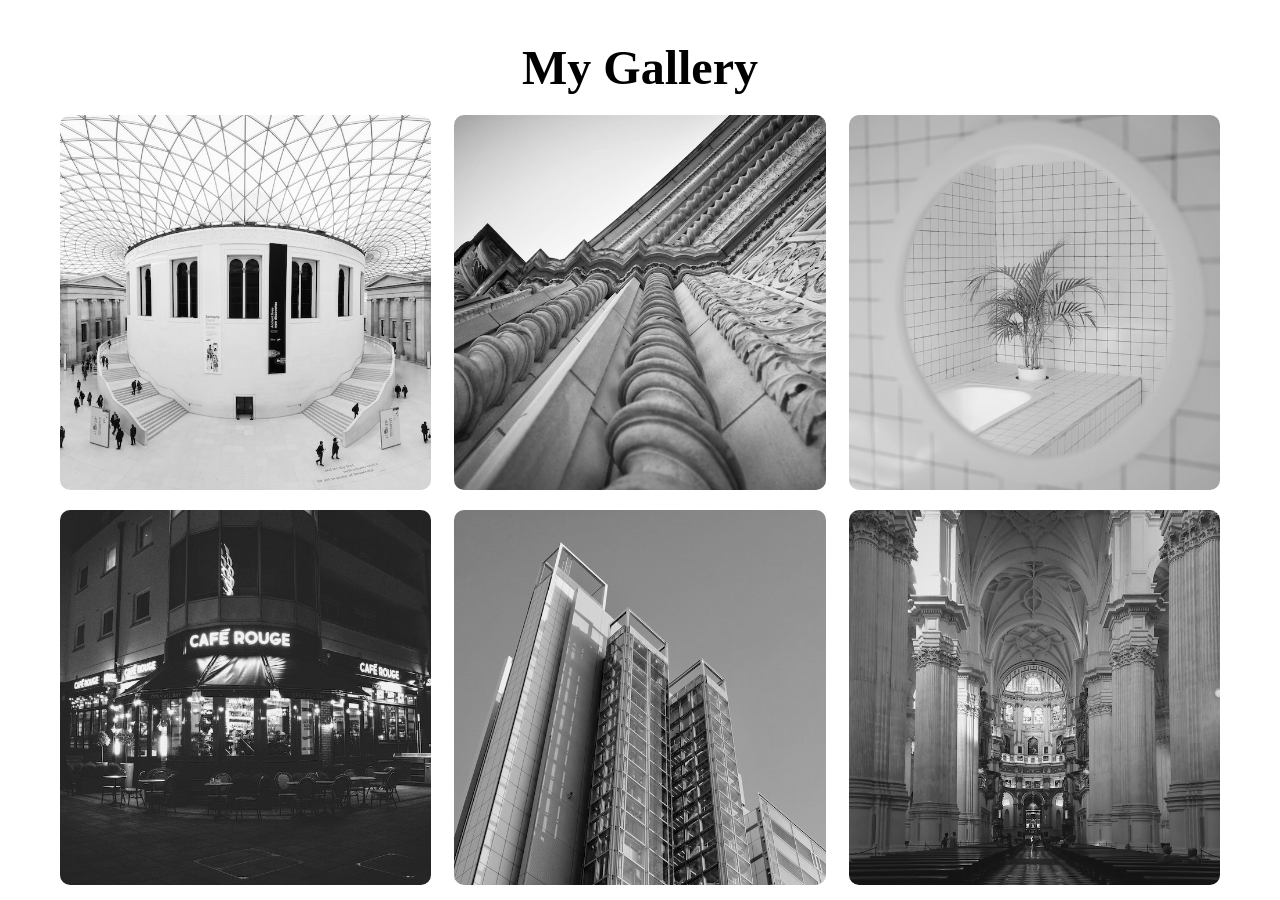
<file: 13-gallery/index.html>
<!DOCTYPE html>
<html lang="en">
<head>
    <meta charset="UTF-8">
    <meta name="viewport" content="width=device-width, initial-scale=1.0">
    <title>Gallery</title>
    <link rel="stylesheet" href="style.css">
</head>
<body>
    <div class="wrapper">
        <div class="container">
            <h1>My Gallery</h1>
            <div class="gallery">
                <figure class="card">
                    <img src="images/image1.jpg" alt="img1">
                    <figcaption>Image 1</figcaption>
                </figure>

                <figure class="card">
                    <img src="images/image2.jpg" alt="img1">
                    <figcaption>Image 2</figcaption>
                </figure>

                <figure class="card">
                    <img src="images/image3.jpg" alt="img1">
                    <figcaption>Image 3</figcaption>
                </figure>

                <figure class="card">
                    <img src="images/image4.jpg" alt="img1">
                    <figcaption>Image 4</figcaption>
                </figure>

                <figure class="card">
                    <img src="images/image5.jpg" alt="img1">
                    <figcaption>Image 5</figcaption>
                </figure>

                <figure class="card">
                    <img src="images/image6.jpg" alt="img1">
                    <figcaption>Image 6</figcaption>
                </figure>

                <figure class="card">
                    <img src="images/image7.jpg" alt="img1">
                    <figcaption>Image 7</figcaption>
                </figure>

                <figure class="card">
                    <img src="images/image8.jpg" alt="img1">
                    <figcaption>Image 8</figcaption>
                </figure>

                <figure class="card">
                    <img src="images/image9.jpg" alt="img1">
                    <figcaption>Image 9</figcaption>
                </figure>

                <figure class="card">
                    <img src="images/image10.jpg" alt="img1">
                    <figcaption>Image 10</figcaption>
                </figure>

                <figure class="card">
                    <img src="images/image11.jpg" alt="img1">
                    <figcaption>Image 11</figcaption>
                </figure>

                <figure class="card">
                    <img src="images/image12.jpg" alt="img1">
                    <figcaption>Image 12</figcaption>
                </figure>

                <figure class="card">
                    <img src="images/image13.jpg" alt="img1">
                    <figcaption>Image 13</figcaption>
                </figure>

                <figure class="card">
                    <img src="images/image14.jpg" alt="img1">
                    <figcaption>Image 14</figcaption>
                </figure>

                <figure class="card">
                    <img src="images/image15.jpg" alt="img1">
                    <figcaption>Image 15</figcaption>
                </figure>


            </div>
        </div>
    </div>
</body>
</html>
</file>
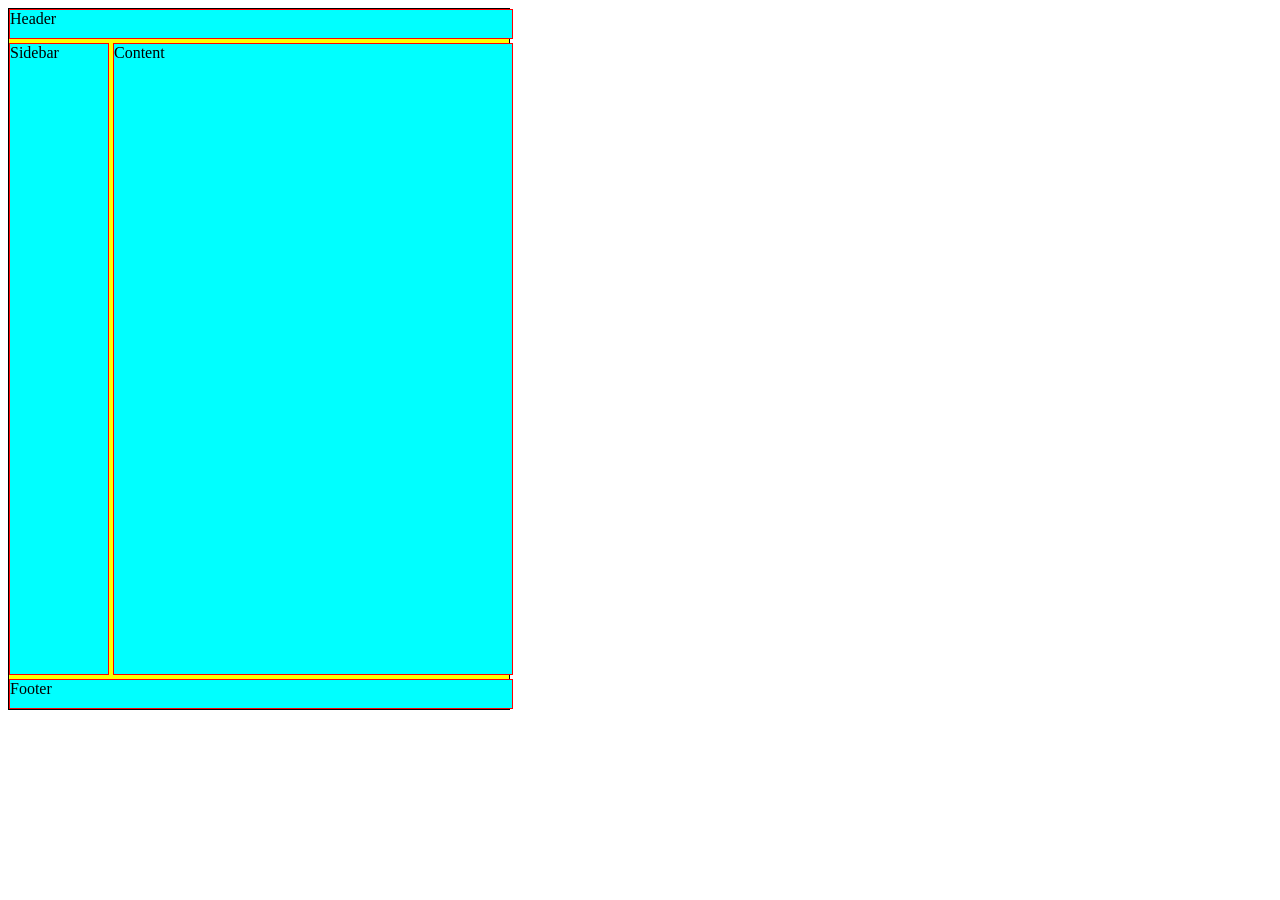
<file: 14-grid-layout/index.html>
<!DOCTYPE html>
<html lang="en">
<head>
    <meta charset="UTF-8">
    <meta name="viewport" content="width=device-width, initial-scale=1.0">
    <title>Grid Layout</title>
    <link rel="stylesheet" href="style.css">
</head>
<body>
    <div class="container">
        <div class="box" id="header">Header</div>
        <div class="box" id="sidebar">Sidebar</div>
        <div class="box" id="content">Content</div>
        <div class="box" id="footer">Footer</div>

    </div>
</body>
</html>
</file>
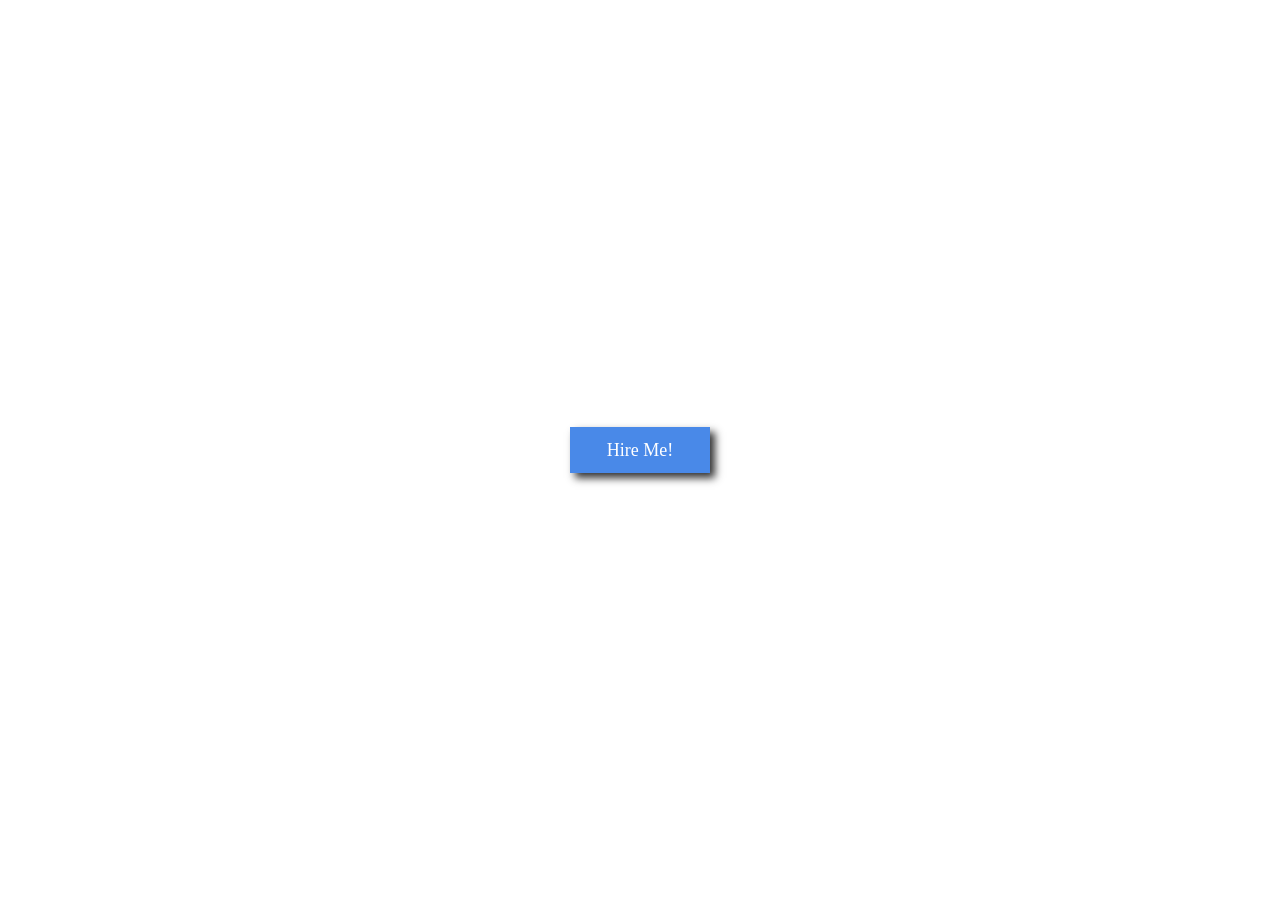
<file: 15-button/index.html>
<!DOCTYPE html>
<html lang="en">
<head>
    <meta charset="UTF-8">
    <meta name="viewport" content="width=device-width, initial-scale=1.0">
    <title>Hire Me Button</title>
    <link rel="stylesheet" href="style.css">
</head>
<body>
    <div class="wrapper">
        <div class="btn">Hire Me!</div>
    </div>
</body>
</html>
</file>
<file: 03-card-design/style.css>
@import url('https://fonts.googleapis.com/css2?family=Poppins:ital,wght@0,100;0,200;0,300;0,400;0,500;0,600;0,700;0,800;0,900;1,100;1,200;1,300;1,400;1,500;1,600;1,700;1,800;1,900&family=Space+Mono:ital,wght@0,400;0,700;1,400;1,700&display=swap');

*{
    margin: 0;
    padding: 0;
}
body{
    background-color: gray;
}

.box{
    background: #ffffff;
    border: 2px solid rgb(34, 239, 236);
    border-radius: 10px;
    width: 300px;
    height: 500px;
    margin: auto;
}

.image{
    padding: 2px;
}

.box img{
    border-radius: 10px;
}

.tags{
    padding: 2px 10px;
}

span{
    border: 1px solid grey;
    border-radius: 5px;
    padding: 2px;
}

.content{
    font-family: 'Poppins','Consolas';
    padding: 4px;
}

.button{
    text-align: center;
}
.button button{
    padding: 5px;
    border: none;
    border-radius: 10px;
    background: #b3ddea;
    color: blue;
    font-family: "Poppins";
    cursor: pointer;
}

.button button:hover{
    background: #93d4e7;
    color: blue;
    cursor: pointer;
}
</file>
<file: 08-login-page/style.css>
body{
    font-family: Arial, Helvetica, sans-serif;
    background-color: #1a1a1a;
    margin: 0;
    padding: 0;
    height: 100vh;
    display: flex;
    justify-content: center;
    align-items: center;
}

.card{
    background-color: #d4d4d4;
    border-radius: 10px;
    padding: 30px;
    width: 300px;
}

h2{
    color: cornflowerblue;
    text-align: center;
    margin-bottom: 20px;
}

form{
    display: flex;
    flex-direction: column;
}

input{
    margin-bottom: 10px;
    padding: 10px;
    border: 1px solid black;
    border-radius: 5px;
    background-color: #d3caca;
}

button{
    background-color: cornflowerblue;
    color: #fff;
    padding: 10px;
    border-radius: 5px;
}

button:hover{
    background-color: rgb(50, 116, 239);
}
</file>
<file: 10-coming-soon-page/style.css>
body, html{
    margin: 0;
    padding: 0;
    font-family: 'Franklin Gothic Medium', 'Arial Narrow', Arial, sans-serif;
    height: 100%;
}

.container{
    background: linear-gradient(135deg, #8a2be2, #4169e1);
    display: flex;
    justify-content: center;
    align-items: center;
    height: 100%;
}

.content{
    text-align: center;
    background-color: rgba(255, 255, 255, 0.9);
    border-radius: 10px;
    max-width: 400px;
    padding: 10px;
}

.image{
    width: 200px;
    border-radius: 20px;
    object-fit: contain;
    padding: 10px;
}

h1{
    color: #333;
    margin-bottom: 0.5rem;
}

p{
    color: #666;
    margin-bottom: 0.5rem;
}

form{
    display: flex;
    flex-direction: column;
}

input[type="email"], button{
    padding: 0.5rem;
    border-radius: 5px;
    border: 2px solid #ccc;
    margin: 0.1rem;
}

button{
    background-color: #8a2be2;
    color: aliceblue;
    cursor: pointer;
    transition: background-color 0.3s ease-in-out;
}

button:hover{
    background-color: #020005;
}
</file>
<file: 13-gallery/style.css>
*{
    margin: 0;
    padding: 0;
    box-sizing: border-box;
}

.wrapper{
    height: 100vh;
    overflow-x: hidden;
    overflow-y: auto;
}

.container{
    height: 100%;
    max-width: 1200px;
    margin: 0 auto;
    padding: 20px;
}

.container h1{
    margin: 20px 0;
    text-align: center;
    margin-bottom: 20px;
    font-size: 3rem;
}

.gallery{
    display: flex;
    flex-wrap: wrap;
    justify-content: space-between;
}

.card{
    width: 32%;
    position: relative;
    margin-bottom: 20px;
    border-radius: 10px;
    overflow: hidden;
}

.card img{
    width: 100%;
    height: 100%;
    box-shadow: 0 0 20px #333;
    filter: grayscale(100%);
}

.card:hover{
    transform: scale(1.03);
    filter: drop-shadow(0 0 20px #333);
    transition: 0.3s;
}

.card:hover img{
    filter: grayscale(0%);
}

.card figcaption{
    position: absolute;
    bottom: 0;
    left: 0;
    padding: 25px;
    width: 100%;
    height: 20%;
    font-size: 16px;
    font-weight: 500;
    color: #fff;
    opacity: 0;
    border-radius: 0 0 10px 10px;
    background: linear-gradient(0deg, rgba(0,0,0,0.5) 0%, rgba(255,255,255));
    transition: 0.3s;
}

.card:hover figcaption{
    opacity: 1;
    transform: scale(1.03);
}
</file>
<file: 14-grid-layout/style.css>
.container{
    border: 1px solid black;
    background-color: yellow;
    height: 700px;
    width: 500px;

    display: grid;
    grid-template-rows: 30px 1fr 30px;
    grid-template-columns: 100px 400px;

    grid-gap: 4px;

    grid-template-areas: 
    'hd hd'
    'side main'
    'ft ft';
}

.box{
    border: 1px solid red;
    background-color: aqua;
}

#header{
    grid-area: hd;
}

#footer{
    grid-area: ft;
}

#content{
    grid-area: main;
}

#sidebar{
    grid-area: side;
}
</file>
<file: 15-button/style.css>
*{
    margin: 0;
    padding: 0;
    box-sizing: border-box;
}

.wrapper{
    height: 100vh;
    width: 100vw;
    display: flex;
    justify-content: center;
    align-items: center;
}

.btn{
    background: #4989e8;
    padding: 0.8rem 2.3rem;
    color: white;
    font-size: 18px;
    box-shadow: 5px 5px 8px 0px #313131;

    position: relative;
    z-index: 1;
    cursor: pointer;
}

.btn::before{
    content: "";
    background-color: #1f1f1f;
    position: absolute;
    top: 0;
    bottom: 0;
    left: 0;
    right: 0;
    transform: scaleX(0);
    transform-origin: left;
    transition: all 1s;
    z-index: -1;
}

.btn:hover::before{
    transform: scaleX(1);
    
}
</file>
